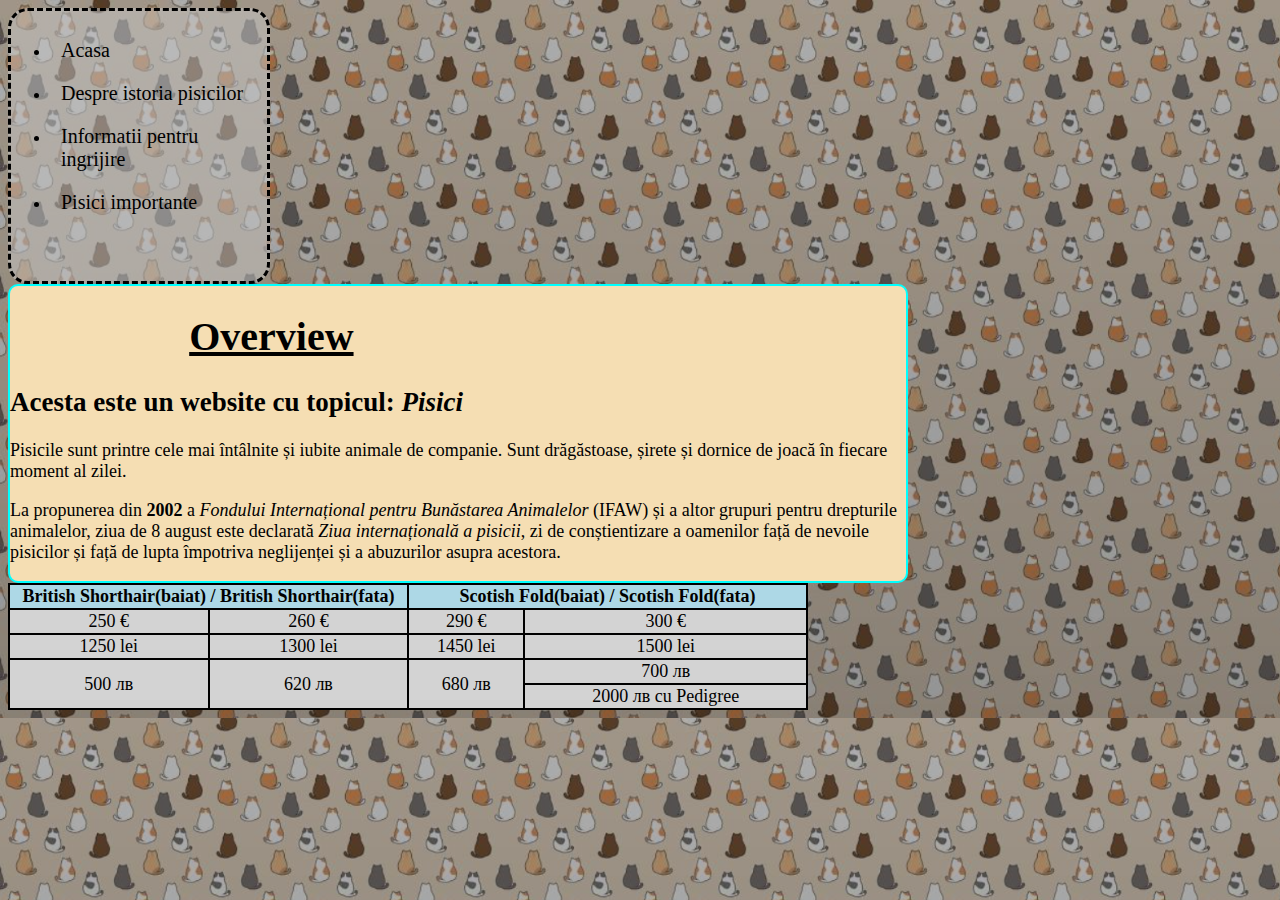
<file: index.html>
<!DOCTYPE html>
<html lang="en">

<head>
    <meta charset="UTF-8">
    <meta name="viewport" content="width=device-width, initial-scale=1.0">
    <link rel="icon" type="image/svg+jpg" href="logoSmek.png" alt="Logo pisica">
    <link rel="stylesheet" href="style.css">
    <title>Pisici</title>
</head>

<body>
    <div class="navigatie">
        <nav>
            <ul>
                <li><a href="index.html">Acasa</a></li>
                <li><a href="history.html">Despre istoria pisicilor</a></li>
                <li><a href="general.html">Informatii pentru ingrijire</a></li>
                <li><a href="notablecats.html">Pisici importante</a></li>
            </ul>
        </nav>
    </div>

    <div class="paginaprincipala">
        <div class="overviewpisici">
            <h1>Overview</h1>
            <h2>
                Acesta este un website cu topicul: <i>Pisici</i>
            </h2>
            <p>Pisicile sunt printre cele mai întâlnite și iubite animale de companie. Sunt drăgăstoase, șirete și
                dornice de joacă în fiecare moment al zilei.
            </p>
            <p>
                La propunerea din <strong>2002</strong> a <em>Fondului Internațional pentru Bunăstarea Animalelor</em>
                (IFAW) și a altor grupuri pentru drepturile animalelor, ziua de 8 august este
                declarată <em>Ziua internațională a pisicii</em>, zi de conștientizare a oamenilor față de nevoile
                pisicilor și
                față de lupta împotriva neglijenței și a abuzurilor asupra acestora.
            </p>
        </div>
    </div>

    <table bgcolor="black" width="800">
        <tr bgcolor="lightblue">
            <th width="400" colspan="2">British Shorthair(baiat) / British Shorthair(fata)</th>
            <th width="400" colspan="2">Scotish Fold(baiat) / Scotish Fold(fata)</th>
        </tr>
        <tr bgcolor="lightgrey" align="center">
            <td>250 €</td>
            <td>260 €</td>
            <td>290 €</td>
            <td>300 €</td>
        </tr>
        <tr bgcolor="lightgrey" align="center">
            <td>1250 lei</td>
            <td>1300 lei</td>
            <td>1450 lei</td>
            <td>1500 lei</td>
        </tr>
        <tr bgcolor="lightgrey" align="center">
            <td rowspan="2">500 лв</td>
            <td rowspan="2">620 лв</td>
            <td rowspan="2">680 лв</td>
            <td>700 лв</td>
        </tr>
        <tr bgcolor="lightgrey" align="center">
            <td>2000 лв cu Pedigree</td>
        </tr>
    </table>

</body>

</html>
</file>
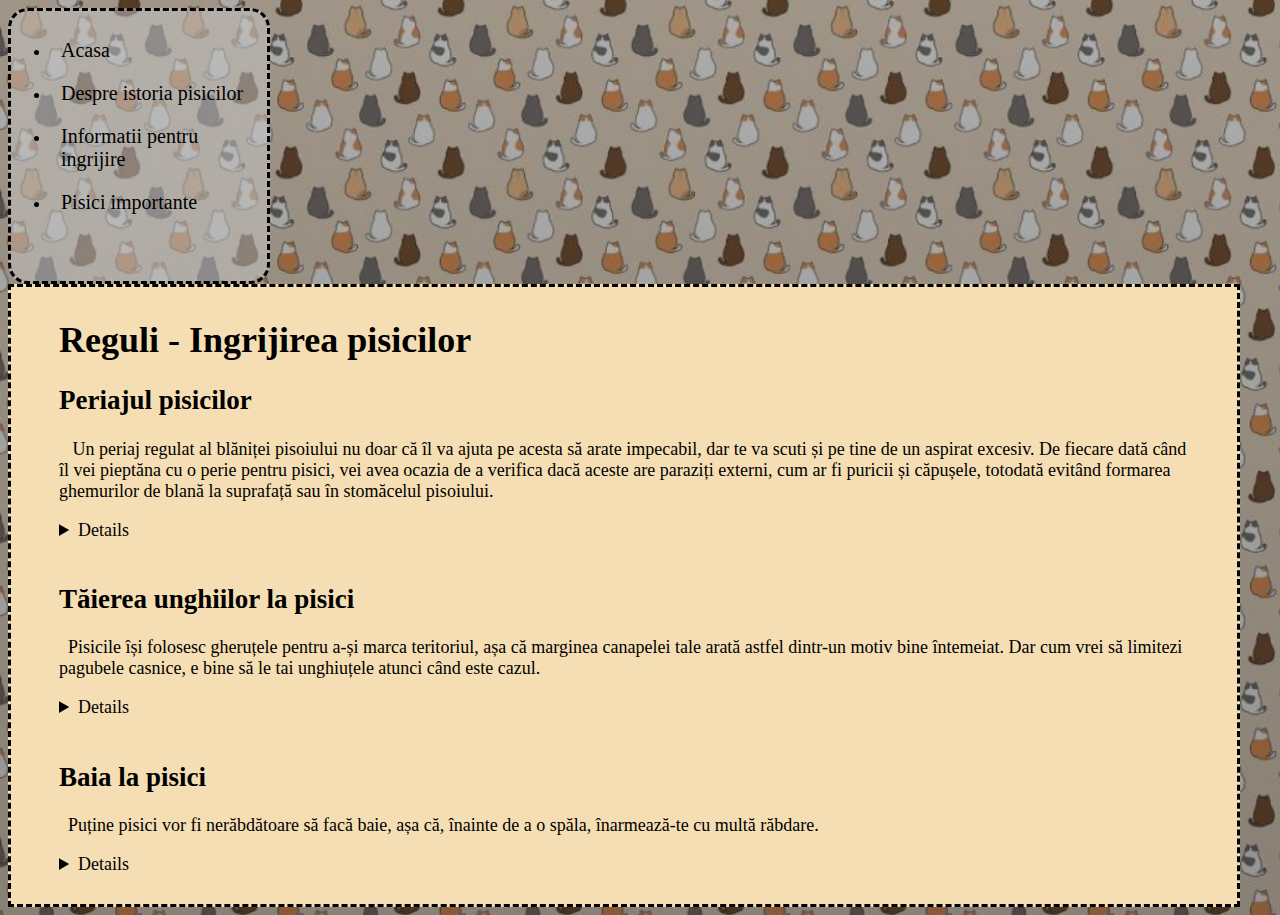
<file: general.html>
<!DOCTYPE html>
<html lang="en">

<head>
    <meta charset="UTF-8">
    <meta name="viewport" content="width=device-width, initial-scale=1.0">
    <link rel="icon" type="image/svg+jpg" href="logoSmek.png" alt="Logo pisica">
    <link rel="stylesheet" href="style.css">
    <title>Pisici</title>
</head>

<body>
    <div class="navigatie">
        <nav>
            <ul>
                <li><a href="index.html">Acasa</a></li>
                <li><a href="history.html">Despre istoria pisicilor</a></li>
                <li><a href="general.html">Informatii pentru ingrijire</a></li>
                <li><a href="notablecats.html">Pisici importante</a></li>
            </ul>
        </nav>
    </div>
    <div class="reguli_pisici">
        <h1>Reguli - Ingrijirea pisicilor</h1>
        <h2>Periajul pisicilor</h2>
        <p>&ensp; Un periaj regulat al blăniței pisoiului nu doar că îl va ajuta pe acesta să arate impecabil, dar te va
            scuti și pe
            tine de un aspirat excesiv. De fiecare dată când îl vei pieptăna cu o perie pentru pisici, vei avea ocazia
            de a
            verifica dacă aceste are paraziți externi, cum ar fi puricii și căpușele, totodată evitând formarea
            ghemurilor
            de
            blană la suprafață sau în stomăcelul pisoiului.</p>
        <details>
            <h3>Cum se periază corect o pisică?</h3>
            <ul>
                <li>Începe cu un periat ușor, până când pisica se obișnuiește cu pieptănarea</li>
                <li>Primăvara și toamna, când pisicile năpârlesc, se recomandă o periere cel puțin o dată la două zile
                </li>
                <li>Nu uita de un biscuite sau o altă formă de recompensă pe care să o oferi pisicii odată încheiat
                    periajul
                </li>
            </ul>
        </details>
        <br>
        <h2>Tăierea unghiilor la pisici</h2>
        <p>
            &ensp;Pisicile își folosesc gheruțele pentru a-și marca teritoriul, așa că marginea canapelei tale arată
            astfel dintr-un motiv bine întemeiat. Dar cum vrei să limitezi pagubele casnice, e bine să le tai unghiuțele
            atunci când este cazul.
        </p>
        <details>
            <h3>Cum se face?</h3>
            <ul>
                <li>Alege un loc comod din casă și așază pisica în brațele tale</li>
                <li>Nu te grăbi și nu îți pierde răbdarea, pisica e posibil să devină agitată, dar tăierea gheruțelor
                    trebuie dusă la bun sfârșit</li>
            </ul>
        </details>
        <br>
        <h2>Baia la pisici</h2>
        <p>
            &ensp;Puține pisici vor fi nerăbdătoare să facă baie, așa că, înainte de a o spăla, înarmează-te cu
            multă
            răbdare.
        </p>
        <details>
            <h3>Cum se face?</h3>
            <ul>
                <li>Umple cada parțial cu apă călduță, dar nu mai fierbinte de 37 de grade</li>
                <li>Cumpără un șampon special pentru pisici, în funcție de rasa acesteia, cu un pH acid,
                    potrivit pielii
                    și blăniței lor. Nu folosi șampon uman, pentru că acesta poate fi toxic</li>
                <li>Spală-i ușor blana, cu mișcări fine, concentrându-te pe zonele murdare</li>
                <li>Clătește din abundență tot corpul pisicii, evitând ochii, nasul și urechile</li>
                <li>Șterge pisica, folosind un prosop curat din bumbac și folosește uscătorul de păr pe cea mai
                    joasă
                </li>
            </ul>
            <h2>Un video cu 2 pisici fericite si ingrijite</h2>
            <video controls autoplay muted loop src="vidpisici1.mp4" width="300px" height="350px"></video>
        </details>
        <br>
    </div>


</body>

</html>
</file>
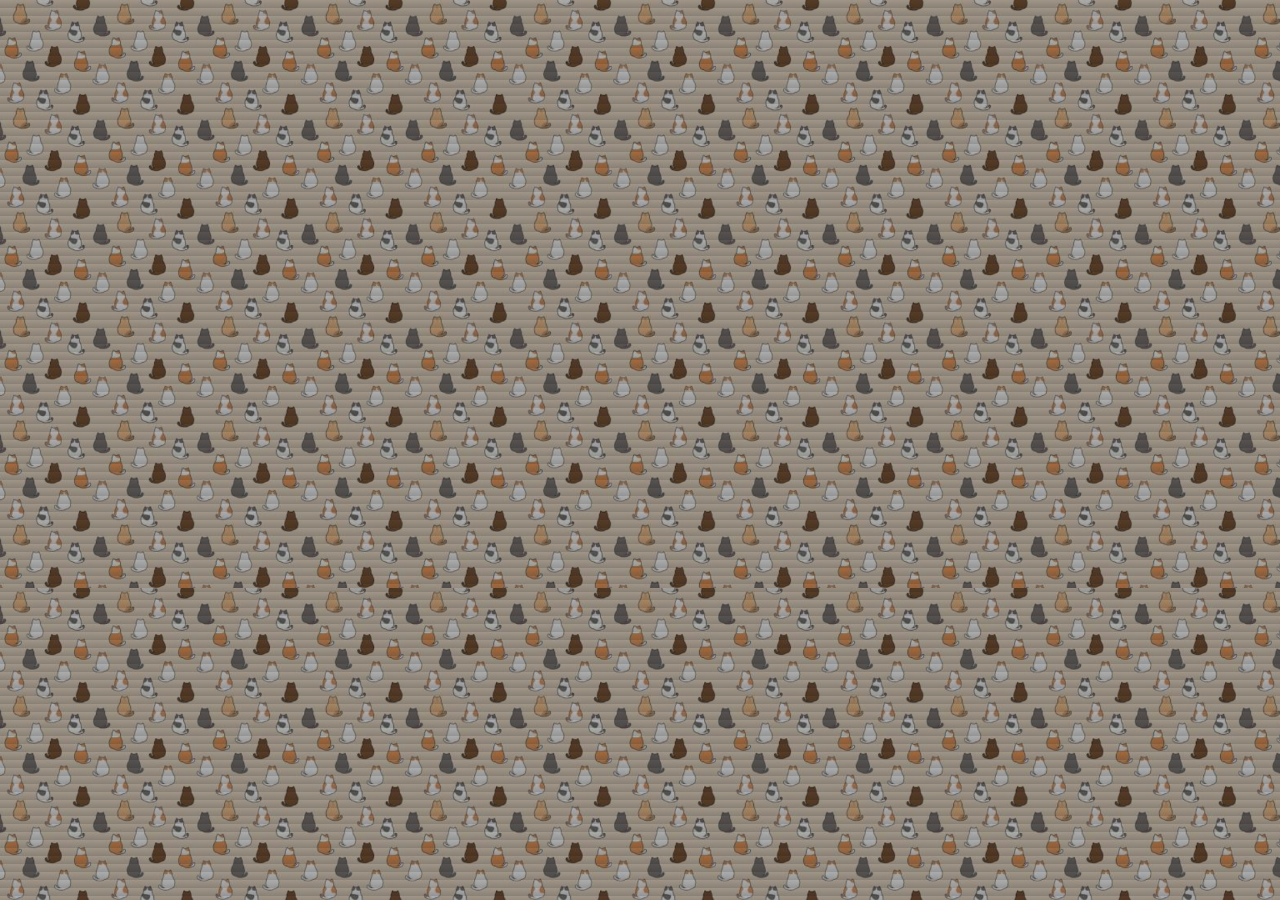
<file: gol.html>
<!DOCTYPE html>
<html lang="en">

<head>
    <meta charset="UTF-8">
    <meta name="viewport" content="width=device-width, initial-scale=1.0">
    <link rel="icon" type="image/svg+jpg" href="logoSmek.png" alt="Logo pisica">
    <link rel="stylesheet" href="style.css">
    <title>Pisici</title>
</head>

<body>

</body>

</html>
</file>
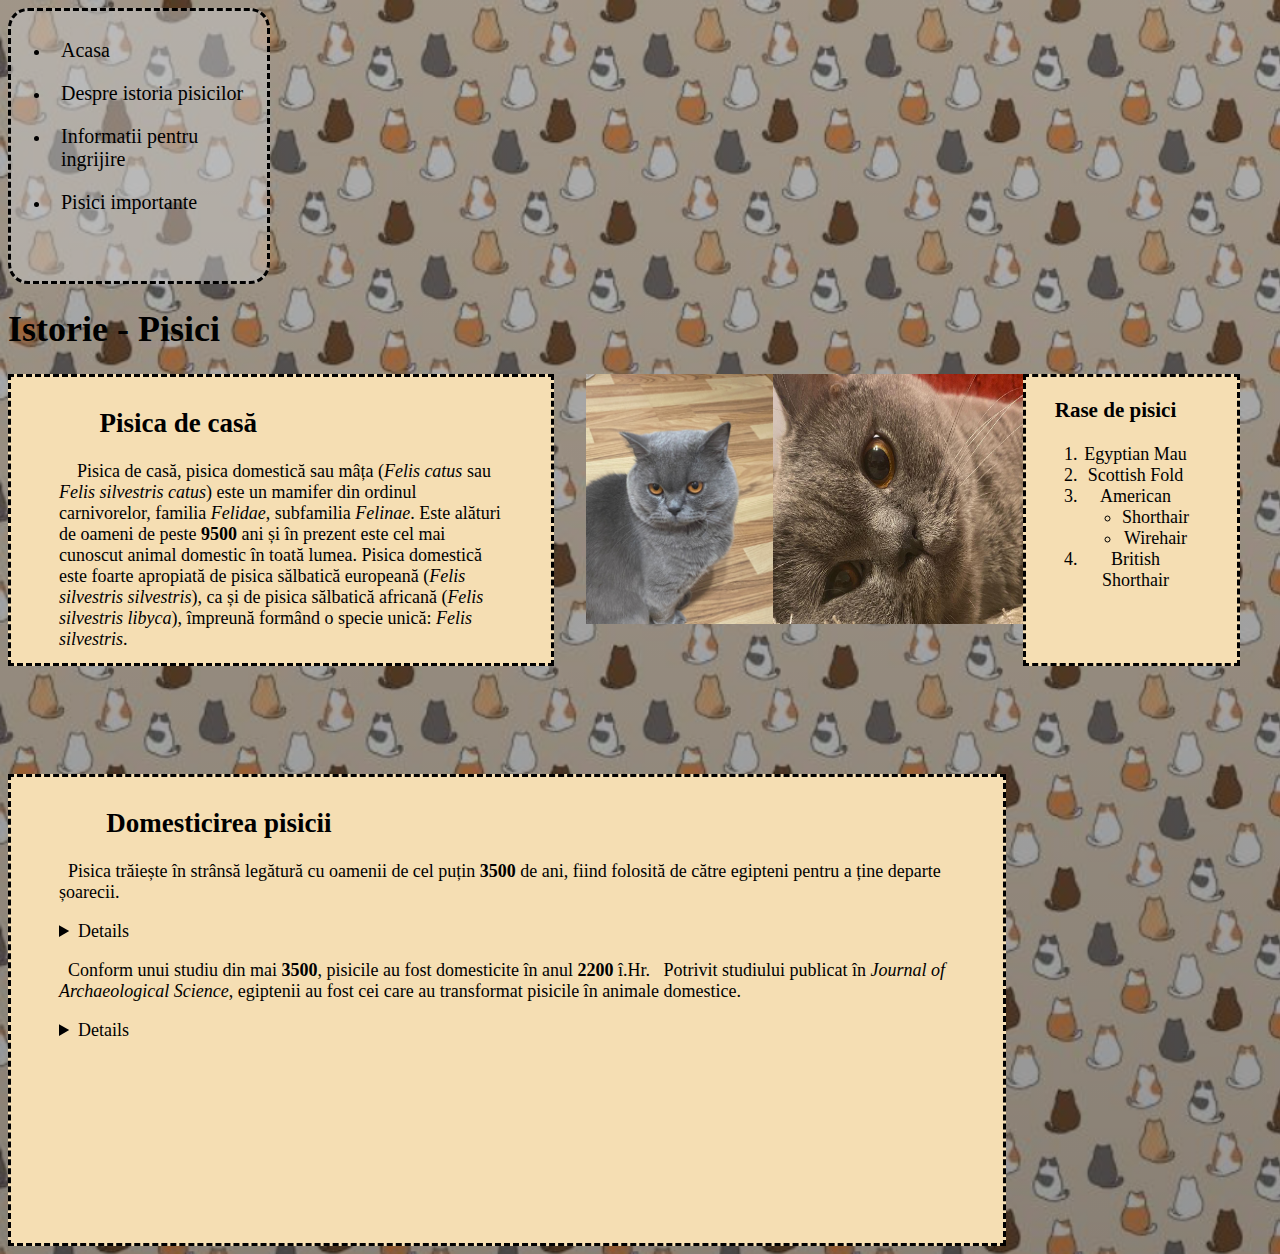
<file: history.html>
<!DOCTYPE html>
<html lang="en">

<head>
    <meta charset="UTF-8">
    <meta name="viewport" content="width=device-width, initial-scale=1.0">
    <link rel="icon" type="image/svg+jpg" href="logoSmek.png" alt="Logo pisica">
    <link rel="stylesheet" href="style.css">
    <title>Pisici</title>
</head>

<body>
    <div class="navigatie">
        <nav>
            <ul>
                <li><a href="index.html">Acasa</a></li>
                <li><a href="history.html">Despre istoria pisicilor</a></li>
                <li><a href="general.html">Informatii pentru ingrijire</a></li>
                <li><a href="notablecats.html">Pisici importante</a></li>
            </ul>
        </nav>
    </div>
    <h1>Istorie - Pisici</h1>
    <div class="istoria_pisicilor">
        <div class="pisica_de_casa">
            <h2>&ensp;&ensp;&ensp;Pisica de casă</h2>
            <p>
                &ensp;&ensp;Pisica de casă, pisica domestică sau mâța (<em>Felis catus</em> sau <em>Felis silvestris
                    catus</em>) este un mamifer din ordinul carnivorelor, familia <em>Felidae</em>, subfamilia
                <em>Felinae</em>. Este alături de oameni de peste <strong>9500</strong> ani și în prezent este cel mai
                cunoscut animal domestic în toată lumea. Pisica domestică este
                foarte apropiată de pisica sălbatică europeană (<em>Felis silvestris silvestris</em>), ca și de pisica
                sălbatică africană (<em>Felis silvestris libyca</em>), împreună formând o specie unică: <em>Felis
                    silvestris</em>.
            </p>
        </div>
        <img src="Felix2.jpeg" alt="" width="250px" height="250px">
        <img src="Felix1.jpeg" alt="" width="250px" height="250px">
        <div class="rase_pisici">
            <h3>Rase de pisici</h3>
            <ol>
                <li>Egyptian Mau</li>
                <li>Scottish Fold</li>
                <li>American
                    <ul>
                        <li>Shorthair</li>
                        <li>Wirehair</li>
                    </ul>
                </li>
                <li>British Shorthair</li>
            </ol>
        </div>
    </div>
    <div class="domesticire_video">
        <div class="domesticirea_pisicii">
            <h2>&ensp;&ensp;&ensp; Domesticirea pisicii</h2>
            <p>
                &ensp;Pisica trăiește în strânsă legătură cu oamenii de cel puțin <strong>3500</strong> de ani,
                fiind folosită de către egipteni pentru a ține departe șoarecii.
            </p>
            <details>
                &ensp;În ciuda domesticirii, pisica nu a pierdut niciodată abilitatea de a trăi în sălbăticie, unde
                formează
                colonii.
            </details>

            <p>
                &ensp;Conform unui studiu din mai <strong>3500</strong>, pisicile au fost domesticite în anul
                <strong>2200</strong> î.Hr.
                &ensp;Potrivit studiului publicat în <em>Journal of Archaeological Science</em>, egiptenii au fost cei
                care
                au
                transformat pisicile în animale domestice.
            </p>
            <details>
                &ensp;Un studiu genetic din <strong>2007</strong> a arătat însă că pisicile provin din pisica sălbatică
                africană (<em>Felis silvestris lybica</em>), divergența producându-se în jurul anului
                <strong>8000</strong> î.Hr., în <em>Asia de Sud-Est</em>.
            </details>
            </p>
        </div>

    </div>
</body>

</html>
</file>
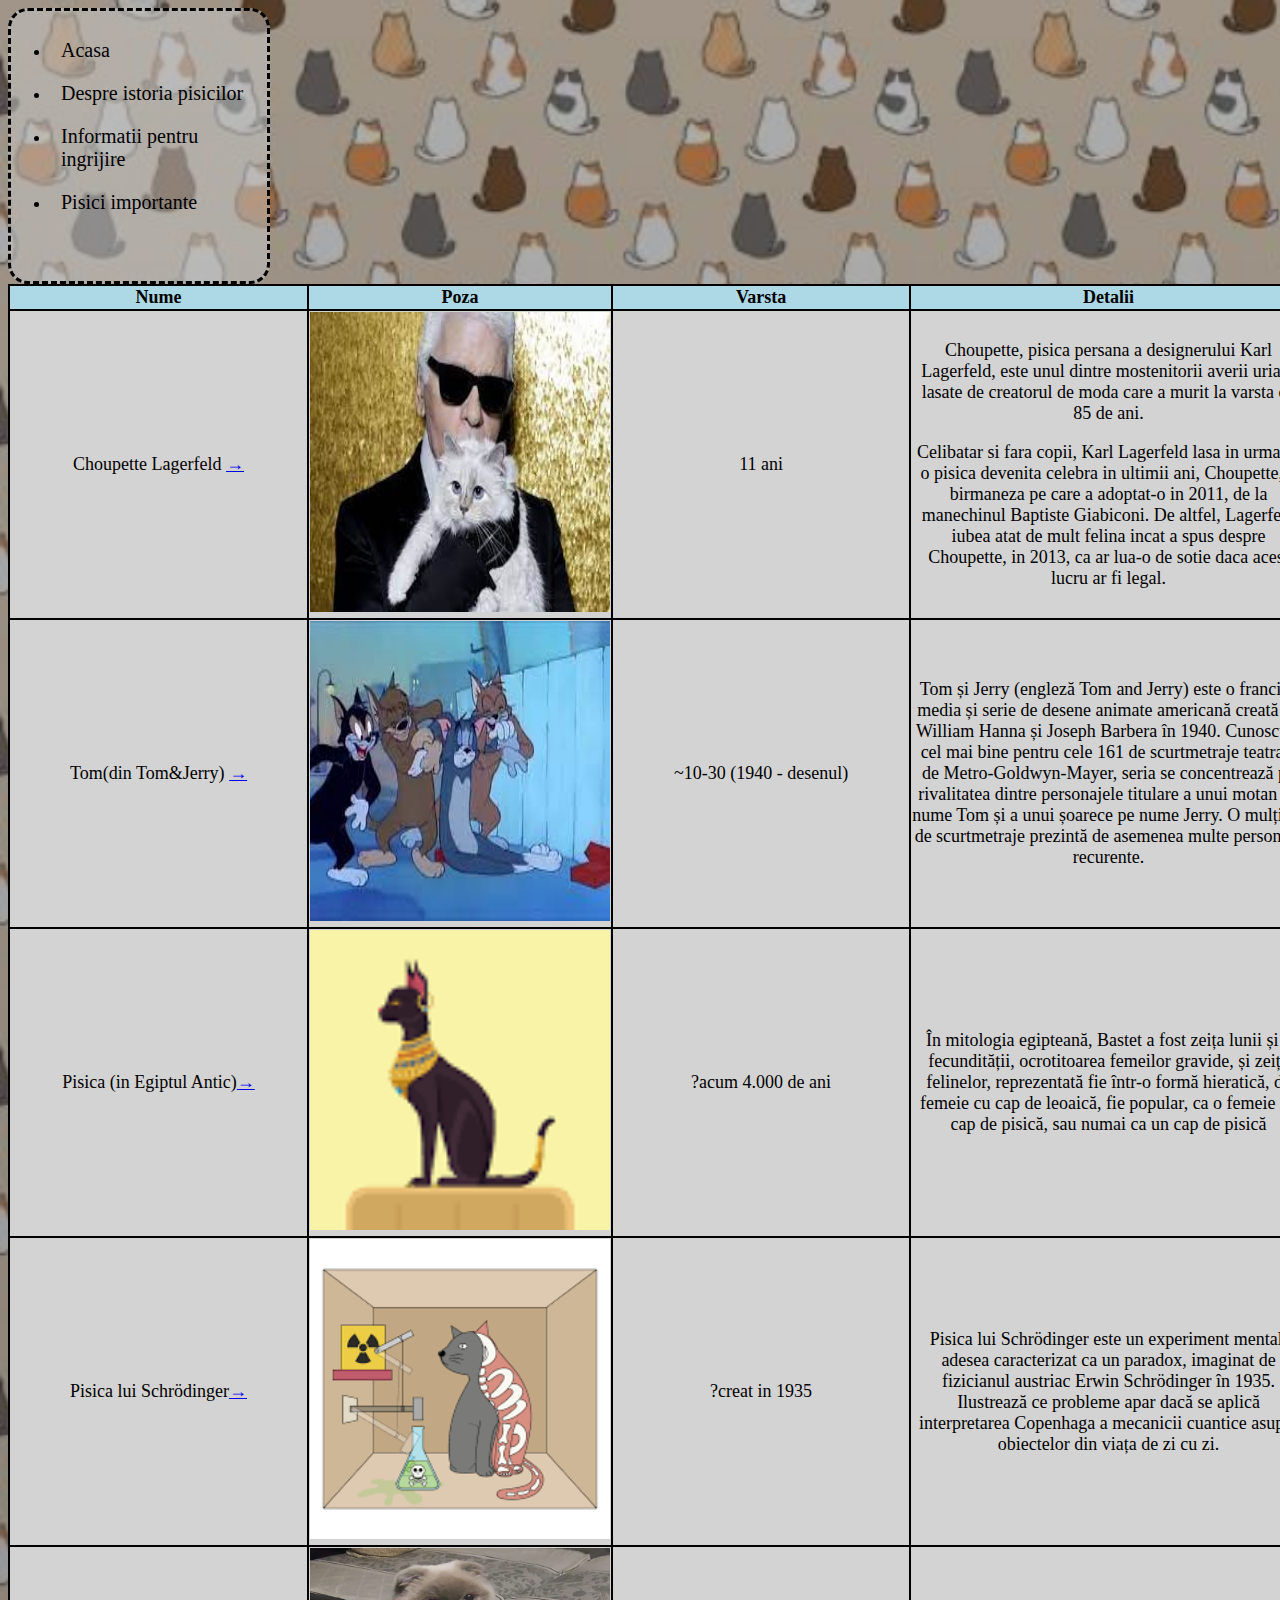
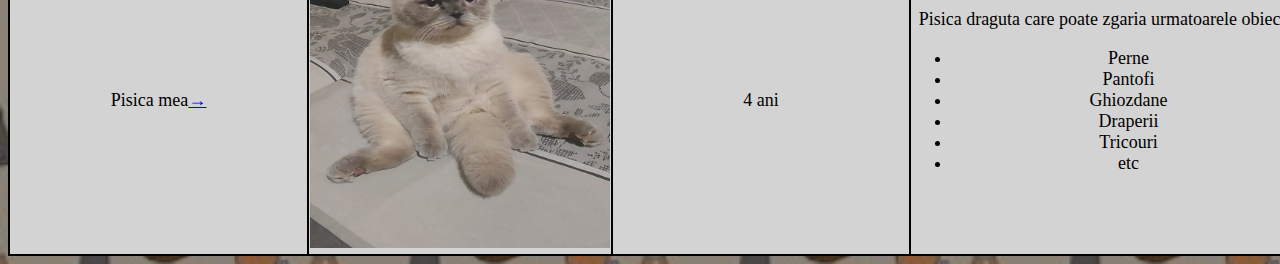
<file: notablecats.html>
<!DOCTYPE html>
<html lang="en">

<head>
    <meta charset="UTF-8">
    <meta name="viewport" content="width=device-width, initial-scale=1.0">
    <link rel="icon" type="image/svg+jpg" href="logoSmek.png" alt="Logo pisica">
    <link rel="stylesheet" href="style.css">
    <title>Pisici</title>
</head>

<body>
    <div class="navigatie">
        <nav>
            <ul>
                <li><a href="index.html">Acasa</a></li>
                <li><a href="history.html">Despre istoria pisicilor</a></li>
                <li><a href="general.html">Informatii pentru ingrijire</a></li>
                <li><a href="notablecats.html">Pisici importante</a></li>
            </ul>
        </nav>
    </div>
    <table bgcolor="black" width="1300">
        <tr bgcolor="lightblue">
            <th width="300">Nume</th>
            <th width="300">Poza</th>
            <th width="300">Varsta</th>
            <th width="400">Detalii</th>
        </tr>
        <tr bgcolor="lightgrey" align="center">
            <td>Choupette Lagerfeld <a
                    href="https://www.toateanimalele.ro/articole/cea-mai-bogata-pisica-din-lume/">→</a></td>
            <td><img src="pisicabogata.jpg" alt="" width="300px" height="300px"></td>
            <td>11 ani</td>
            <td>
                <p>
                    Choupette, pisica persana a designerului Karl Lagerfeld, este unul dintre mostenitorii averii uriase
                    lasate de creatorul de moda care a murit la varsta de 85 de ani.
                </p>
                <p>
                    Celibatar si fara copii, Karl Lagerfeld lasa in urma sa o pisica devenita celebra in ultimii ani,
                    Choupette, o birmaneza pe care a adoptat-o in 2011, de la manechinul Baptiste Giabiconi. De altfel,
                    Lagerfeld iubea atat de mult felina incat a spus despre Choupette, in 2013, ca ar lua-o de sotie
                    daca
                    acest lucru ar fi legal.
                </p>
            </td>
        </tr>
        <tr bgcolor="lightgrey" align="center">
            <td>Tom(din Tom&Jerry) <a href="https://boomerangchannel.fandom.com/wiki/Tom_Cat_(Character)">→</a>
            </td>
            <td><img src="tom.jpg" alt="" width="300px" height="300px"></td>
            <td>~10-30 (1940 - desenul)</td>
            <td>
                <p>
                    Tom și Jerry (engleză Tom and Jerry) este o franciză media și serie de desene animate americană
                    creată de William Hanna și Joseph Barbera în 1940. Cunoscută cel mai bine pentru cele 161 de
                    scurtmetraje teatrale de Metro-Goldwyn-Mayer, seria se concentrează pe rivalitatea dintre
                    personajele titulare a unui motan pe nume Tom și a unui șoarece pe nume Jerry. O mulțime de
                    scurtmetraje prezintă de asemenea multe personaje recurente.
                </p>
            </td>
        </tr>
        <tr bgcolor="lightgrey" align="center">
            <td>Pisica (in Egiptul Antic)<a
                    href="https://www.descopera.ro/istorie/19704611-de-ce-erau-egiptenii-antici-atat-de-obsedati-de-pisici">→</a>
            </td>
            <td><img src="pisicaegipt.png" alt="" width="300px" height="300px"></td>
            <td>?acum 4.000 de ani</td>
            <td>
                <p>
                    În mitologia egipteană, Bastet a fost zeița lunii și a fecundității, ocrotitoarea femeilor gravide,
                    și
                    zeița felinelor, reprezentată fie într-o formă hieratică, de femeie cu cap de leoaică, fie popular,
                    ca o
                    femeie cu cap de pisică, sau numai ca un cap de pisică
                </p>
            </td>
        </tr>
        <tr bgcolor="lightgrey" align="center">
            <td>Pisica lui Schrödinger<a
                    href="https://playtech.ro/2016/experimentul-care-demonstreaza-una-dintre-cele-mai-controversate-teorii">→</a>
            </td>
            <td><img src="Schrodinger.png" alt="" width="300px" height="300px"></td>
            <td>?creat in 1935</td>
            <td>
                <p>Pisica lui Schrödinger este un experiment mental, adesea caracterizat ca un paradox, imaginat de
                    fizicianul austriac Erwin Schrödinger în 1935. Ilustrează ce probleme apar dacă se aplică
                    interpretarea
                    Copenhaga a mecanicii cuantice asupra obiectelor din viața de zi cu zi.</p>
            </td>
        </tr>
        <tr bgcolor="lightgrey" align="center">
            <td>Pisica mea<a
                    href="https://www.google.com/search?q=scottish+fold&sca_esv=575030066&sxsrf=AM9HkKm3gIlGqTK3SkhbrEHtFBB-vx9rPA%3A1697760587506&ei=S8UxZeTDHpLxkwWhtY_QBQ&gs_ssp=eJzj4tTP1TcwNMrKsDRg9OItTs4vKckszlBIy89JAQBkYgg7&oq=scotis&gs_lp=[base64]&sclient=gws-wiz-serp">→</a>
            </td>
            <td><img src="Aria.jpeg" alt="" width="300px" height="300px"></td>
            <td>4 ani</td>
            <td>Pisica draguta care poate zgaria urmatoarele obiecte:
                <ul>
                    <li>Perne</li>
                    <li>Pantofi</li>
                    <li>Ghiozdane</li>
                    <li>Draperii</li>
                    <li>Tricouri</li>
                    <li>etc</li>
                </ul>
            </td>
        </tr>

    </table>
</body>

</html>
</file>
<file: style.css>
body {
    font-size: 18px;
    background-size: cover;
    background-image: linear-gradient(rgba(0, 0, 0, 0.3), rgba(0, 0, 0, 0.4)), url(bg.png);
}

.navigatie {
    background: rgba(200, 200, 200, 0.5);
    border-radius: 20px;
    width: 20vw;
    height: 30vh;
    border-style: dashed;
}

.navigatie li {
    padding: 10px;
}

.navigatie a {
    text-decoration: none;
    font-size: 20px;
    color: black;
}

.paginaprincipala {
    display: flex;
    flex-direction: column;
}

.overviewpisici h1 {
    font-size: 2.5rem;
    text-decoration: underline;
    padding: 0 0 0 20%;
}

.overviewpisici {
    background: wheat;
    border: 2px solid cyan;
    border-radius: 10px;
    width: 70vw;

}


.istoria_pisicilor {
    display: flex;
    flex-direction: row;
}

.pisica_de_casa {
    margin-right: 2rem;
    padding: 0.5rem 3rem 0.5rem 3rem;
    background: wheat;
    border-style: dashed;
    height: 30vh;
}

.rase_pisici {
    margin-right: 2rem;
    padding: 0 3rem 0 1rem;
    background: wheat;
    border-style: dashed;
    text-align: center;
    width: 50vw;
}

.domesticire_video {
    margin-top: 5vh;
    display: flex;
    flex-direction: row;
}

.domesticirea_pisicii {
    margin-top: 7vh;
    margin-right: 2rem;
    padding: 0.5rem 3rem 0.5rem 3rem;
    background: wheat;
    border-style: dashed;
    height: 50vh;
    width: 70vw;
}

.reguli_pisici {
    margin-right: 2rem;
    padding: 0.5rem 3rem 0.5rem 3rem;
    background: wheat;
    border-style: dashed;
}
</file>
